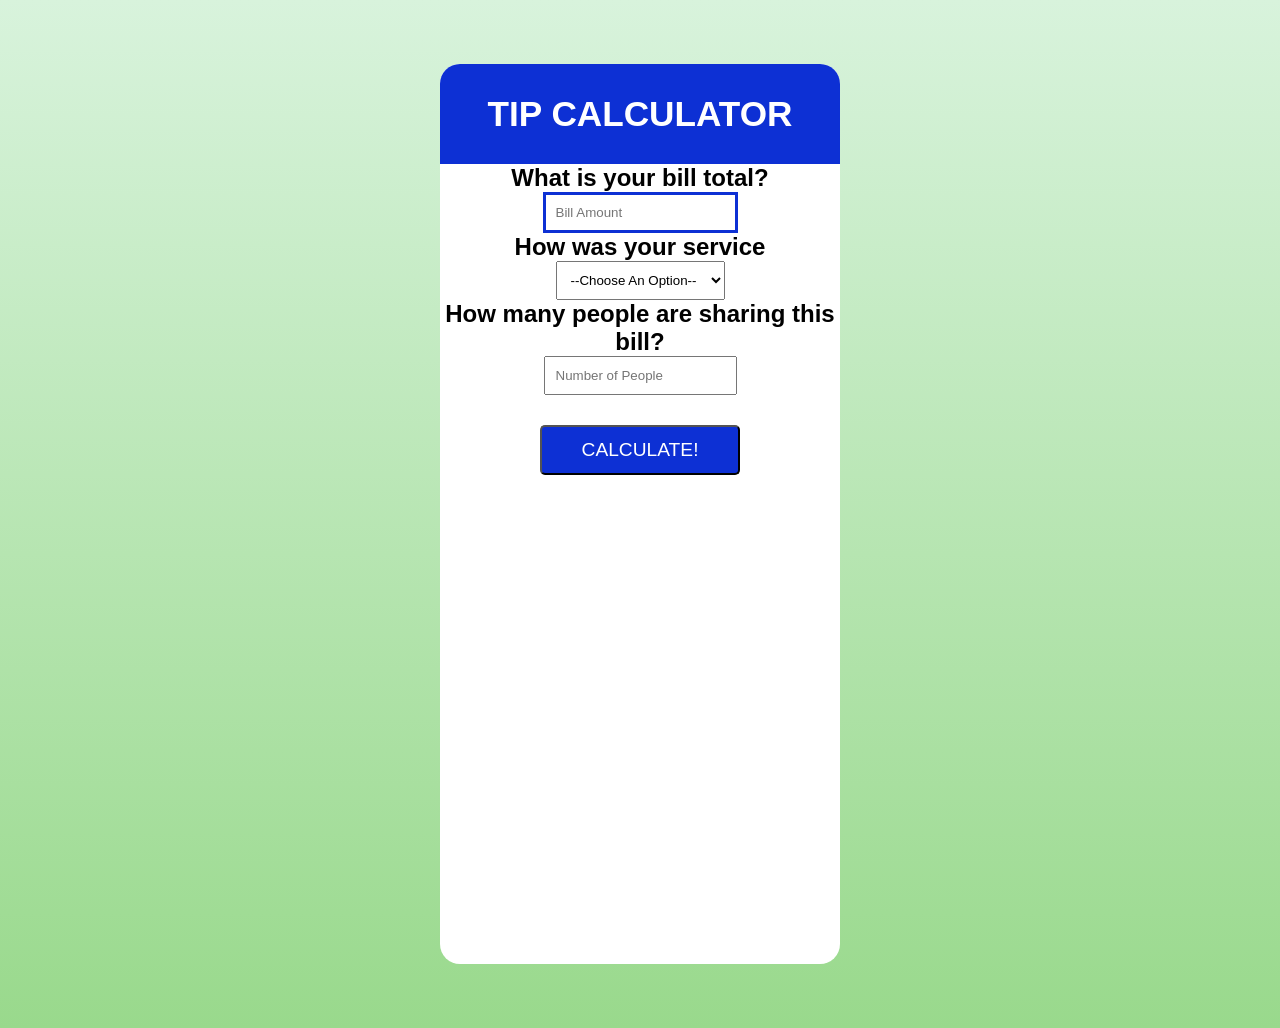
<file: index.html>
<!DOCTYPE html>
<html lang="en">
  <head>
    <meta charset="UTF-8" />
    <meta http-equiv="X-UA-Compatible" content="IE=edge" />
    <meta name="viewport" content="width=device-width, initial-scale=1.0" />
    <link rel="stylesheet" href="style.css">
    <title>Tip Calculator</title>
  </head>
  <body>
    <div class="container">
      <h1>Tip Calculator</h1>
      <form>
        <p>What is your bill total?</p>
        <div class="billAmountInput">
          <input class="billAmt" type="text" placeholder="Bill Amount" />
        </div>

        <p>How was your service</p>
        <div class="service">
          <select name="serviceSelector" id="serviceSelector">
            <option disabled selected value="0">--Choose An Option--</option>
            <option value="0.3">30% Outstanding</option>
            <option value="0.2">20% Good</option>
            <option value="0.15">15% It was ok</option>
            <option value="0.1">10% Bad</option>
            <option value="0.5">5% Horrible</option>
          </select>
        </div>
      </form>

      <p>How many people are sharing this bill?</p>
      <div class="peopleAmtInput">
        <input class="peopleAmt" type="text" placeholder="Number of People" />
      </div>
      <button id="calculate">calculate!</button>
      <!--CALCULATOR ENDS NOW SPACE FOR TOTALS-->

      <div id="totalTip">
        <sup>$</sup><span id="tip">0.00</span>
        <p id="each">each</p>
      </div>
    </div>
  </body>
  <script src="app.js"></script>
</html>
</file>
<file: style.css>
:root {
  --mainColor: linear-gradient(
    90deg,
    rgba(18, 46, 180, 1) 0%,
    rgba(158, 10, 60, 1) 100%
  );
  --secondColor: #0d30d4;
  --thirdcolor: #fff;
  margin: 0;
  padding: 0;
  box-sizing: border-box;
}

body {
  display: flex;
  justify-content: center;
  font-family: sans-serif;
  background: var(--mainColor);
  margin: 5%;
}

.container {
  height: 100%;
  width: 400px;
  background: var(--thirdcolor);
  border-radius: 20px;
}

h1 {
  background: var(--secondColor);
  color: var(--thirdcolor);
  padding: 30px 0;
  text-transform: uppercase;
  font-size: 2.2rem;
  font-weight: 900;
  border-top-left-radius: 20px;
  border-top-right-radius: 20px;
  text-align: center;
  margin: 0;
}

p {
  text-align: center;
  font-size: 1.5rem;
  font-weight: 900;
}

#totalTip {
  font-size: 2.2rem;
  font-weight: 900;
  text-align: center;
}

#totalTip {
  font-size: 1.5rem;
  font-weight: 900;
}

.billAmountInput {
  display: flex;
  justify-content: center;
}

.service {
  display: flex;
  justify-content: center;
}

.peopleAmtInput {
  display: flex;
  justify-content: center;
}

.billAmt {
  padding: 10px;
}
.billAmt {
  border: 3px solid var(--secondColor);
  outline: none;
}
#serviceSelector {
  padding: 10px;
}
#serviceSelector:focus {
  border: 3px solid var(--secondColor);
  outline: none;
}

.peopleAmt {
  padding: 10px;
}

.peopleAmt:focus {
  border: 3px solid var(--secondColor);
  outline: none;
}

button {
  display: block;
  margin: 30px auto;
  text-transform: uppercase;
  background: var(--secondColor);
  border-radius: 5px;
  width: 200px;
  height: 50px;
  font-size: 1.2rem;
  color: var(--thirdcolor);
}
button:hover {
  background: var(--mainColor);
  border-bottom-color: #000;
}

button:active {
  position: relative;
  top: 1px;
}

@media (max-width: 600px) {
  .container {
    height: 100%;
    width: 95%;
    background: var(--thirdcolor);
    border-radius: 20px;
  }
}

/* Welcome Screen Styles */
* {
  margin: 0;
  padding: 0;
  box-sizing: border-box;
  font-family: 'Arial', sans-serif;
}

body {
  height: 100vh;
  display: flex;
  justify-content: center;
  align-items: center;
  background: linear-gradient(to top, #99d98c, #d8f3dc);
}

.welcome-container {
  width: 100%;
  max-width: 400px;
  height: 100%;
  background: linear-gradient(to bottom, #74c69d, #95d5b2);
  border-radius: 20px;
  box-shadow: 0 4px 20px rgba(0, 0, 0, 0.2);
  overflow: hidden;
  position: relative;
  display: flex;
  justify-content: center;
  align-items: center;
}

.welcome-container::before {
  content: '';
  position: absolute;
  top: 0;
  left: 0;
  width: 100%;
  height: 50%;
  background: url('https://cdn.pixabay.com/photo/2017/07/11/18/23/background-2499042_1280.png') center/cover no-repeat;
  z-index: 0;
  opacity: 0.4;
}

.welcome-content {
  position: relative;
  z-index: 1;
  text-align: center;
  padding: 20px;
  color: white;
}

.welcome-content h1 {
  font-size: 1.8rem;
  font-weight: 700;
  margin-bottom: 10px;
}

.welcome-content h1 span {
  display: block;
  color: #ffffff;
}

.welcome-content p {
  font-size: 1rem;
  margin-bottom: 20px;
  color: #f0fdf4;
}

.egg-container {
  margin: 20px 0;
}

.egg {
  width: 120px;
  animation: bounce 2s infinite ease-in-out;
}

@keyframes bounce {
  0%, 100% { transform: translateY(0); }
  50% { transform: translateY(-15px); }
}

.buttons {
  display: flex;
  flex-direction: column;
  gap: 10px;
}

.primary-btn {
  background: #f3722c;
  color: white;
  border: none;
  padding: 15px;
  font-size: 1rem;
  border-radius: 10px;
  cursor: pointer;
  transition: background 0.3s;
}

.primary-btn:hover {
  background: #f8961e;
}

.secondary-btn {
  background: transparent;
  color: white;
  border: 2px solid white;
  padding: 15px;
  font-size: 1rem;
  border-radius: 10px;
  cursor: pointer;
  transition: all 0.3s;
}

.secondary-btn:hover {
  background: white;
  color: #40916c;
}
</file>
